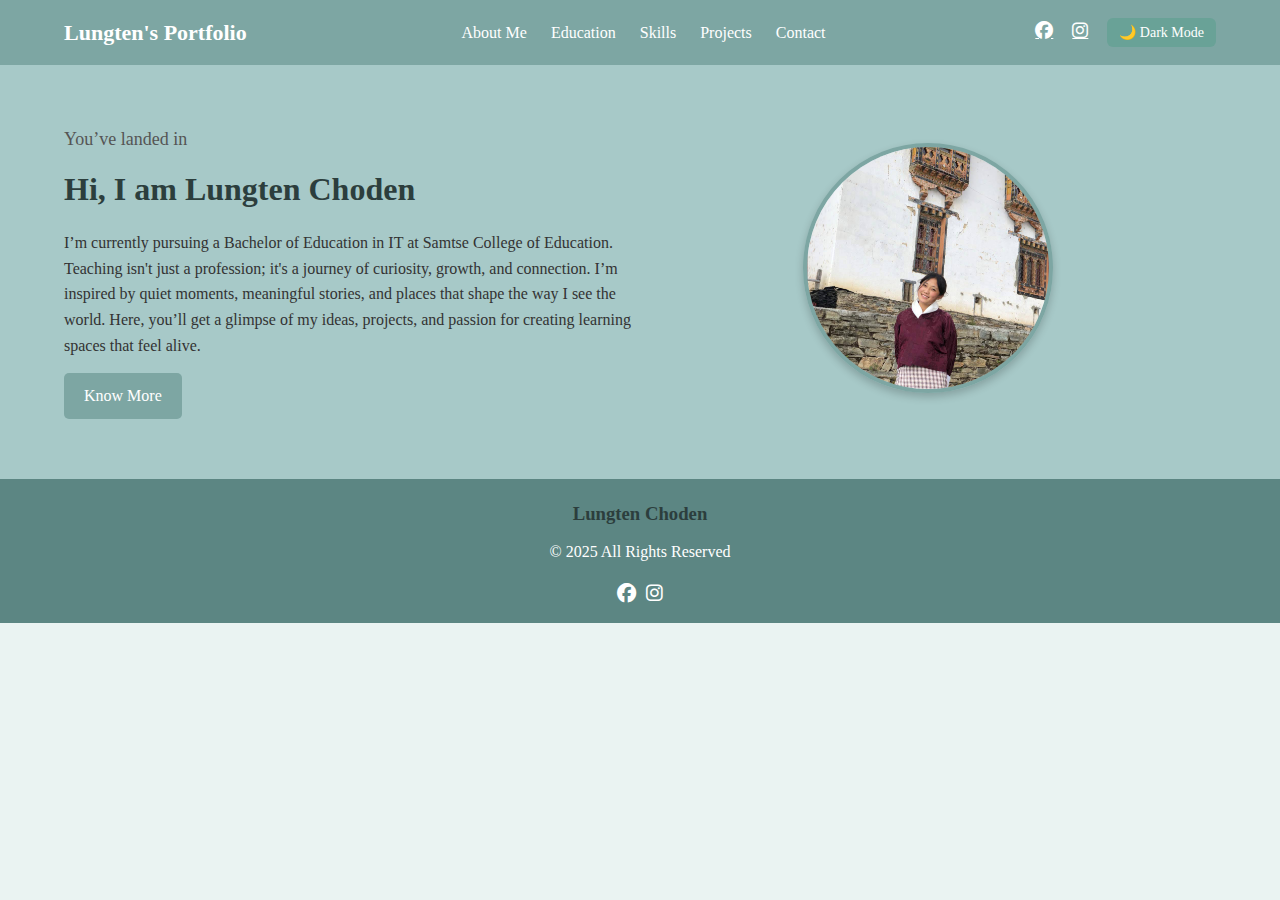
<file: index.html>
<!DOCTYPE html>
<html lang="en">
<head>
    <meta charset="UTF-8">
    <title>Home - Lungten's Portfolio</title>
    <link rel="stylesheet" href="style.css">
    <link rel="stylesheet" href="https://cdnjs.cloudflare.com/ajax/libs/font-awesome/6.4.0/css/all.min.css">
</head>
<body>

<!-- Header -->
<header> 
    <a href="index.html" class="logo"><span>Lungten's</span> Portfolio</a>
    <nav class="navbar">
        <a href="about.html">About Me</a>
        <a href="education.html">Education</a>
        <a href="skills.html">Skills</a>
        <a href="projects.html">Projects</a>
        <a href="contact.html">Contact</a>
    </nav>
    <div class="follow">
        <a href="https://www.facebook.com/share/1B4GC9kxbc/?mibextid=wwXIfr" class="fab fa-facebook"></a>
        <a href="https://www.instagram.com/bxbyl3" class="fab fa-instagram"></a>
        <button id="toggleMode" class="toggle-btn">🌙 Dark Mode</button>
    </div>
</header>

<!-- Hero / Homepage -->
<section class="AboutMe" id="home">
    <div class="content">
        <span class="hi" id="intro"></span>
        <h3>Hi, I am <span>Lungten Choden</span></h3>
        <p class="info">
            I’m currently pursuing a Bachelor of Education in IT at Samtse College of Education. Teaching isn't just a 
            profession; it's a journey of curiosity, growth, and connection. I’m inspired by quiet moments, 
            meaningful stories, and places that shape the way I see the world. Here, you’ll get a glimpse of my ideas, 
            projects, and passion for creating learning spaces that feel alive.
        </p>   
        <a href="about.html" class="btn">Know More</a>
    </div>

    <div class="image">
        <img src="lungten.jpg" alt="Picture of myself">
    </div>
</section>

<!-- Footer -->
<footer>
    <div class="footer-container">
        <h3>Lungten Choden</h3>
        <p>© 2025 All Rights Reserved</p>
        <div class="footer-right">
            <a href="https://www.facebook.com/share/1B4GC9kxbc/?mibextid=wwXIfr" class="fab fa-facebook"></a>
            <a href="https://www.instagram.com/bxbyl3" class="fab fa-instagram"></a>
        </div>
    </div>
</footer>

<script>
// Typewriter effect
const introText = "You’ve landed in something different! Fresh ideas, fearless projects, and a journey worth remembering.";
let i = 0;
const introSpan = document.getElementById("intro");

function typeWriter() {
    if (i < introText.length) {
        introSpan.innerHTML += introText.charAt(i);
        i++;
        setTimeout(typeWriter, 40);
    }
}

// On page load animations
window.addEventListener('load', () => {
    typeWriter();
    document.querySelector('.AboutMe .content').classList.add('visible');
    document.querySelector('.AboutMe .image').classList.add('visible');
});

// Dark/Light mode toggle
const toggleBtn = document.getElementById("toggleMode");
toggleBtn.addEventListener("click", () => {
    document.body.classList.toggle("dark-mode");
    if(document.body.classList.contains("dark-mode")){
        toggleBtn.textContent = "☀️ Light Mode";
    } else {
        toggleBtn.textContent = "🌙 Dark Mode";
    }
});
</script>
<script src="script.js"></script>
</body>
</html>
</file>
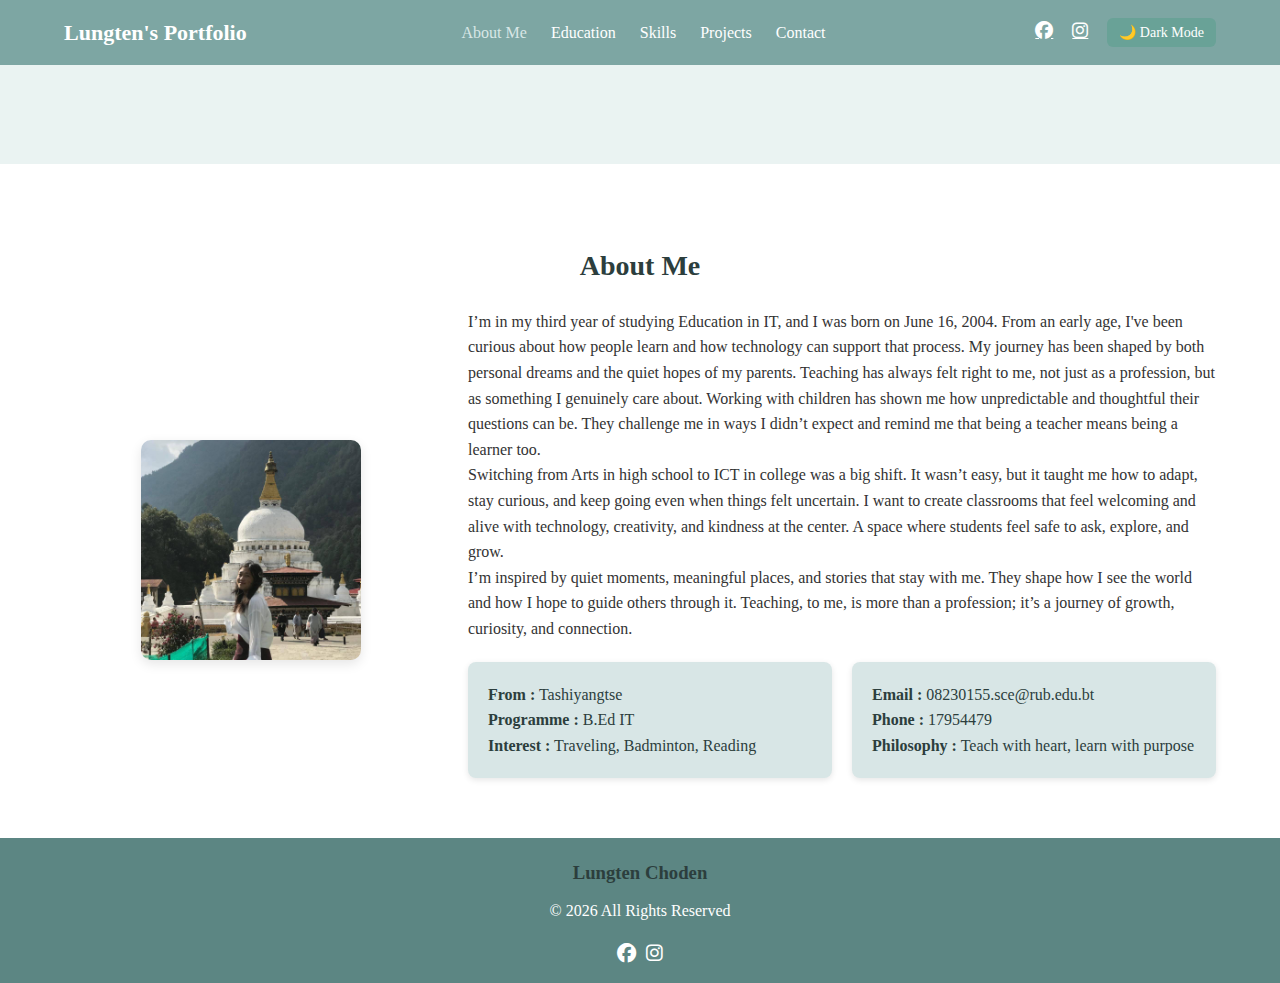
<file: about.html>
<!DOCTYPE html>
<html lang="en">
<head>
    <meta charset="UTF-8">
    <title>About Me - Lungten's Portfolio</title>
    <link rel="stylesheet" href="style.css">
    <link rel="stylesheet" href="https://cdnjs.cloudflare.com/ajax/libs/font-awesome/6.4.0/css/all.min.css">
</head>
<body>

<!-- Header -->
<header> 
    <a href="index.html" class="logo"><span>Lungten's</span> Portfolio</a>
    <nav class="navbar">
        <a href="about.html" class="active">About Me</a>
        <a href="education.html">Education</a>
        <a href="skills.html">Skills</a>
        <a href="projects.html">Projects</a>
        <a href="contact.html">Contact</a>
    </nav>
    <div class="follow">
        <a href="https://www.facebook.com/share/1B4GC9kxbc/?mibextid=wwXIfr" class="fab fa-facebook"></a>
        <a href="https://www.instagram.com/bxbyl3?igsh=MW50ZGZpbmhqNTZtag%3D%3D&utm_source=qr" class="fab fa-instagram"></a>
        <button id="toggleMode" class="toggle-btn">🌙 Dark Mode</button>
    </div>
</header>

<!-- Greeting Section -->
<div id="greeting"></div>

<!-- About Section -->
<section class="about" id="about">
    <h1 class="heading">About <span>Me</span></h1>
    <div class="row-1">
        <div class="image">
            <img src="lulu.jpg" alt="About Me">
        </div>
        <div class="content">
            <p>
                I’m in my third year of studying Education in IT, and I was born on June 16, 2004. From an early age, I've been 
                curious about how people learn and how technology can support that process. My journey has been shaped by both personal dreams
                and the quiet hopes of my parents. Teaching has always felt right to me, not just as a profession, 
                but as something I genuinely care about. Working with children has shown me how unpredictable and thoughtful 
                their questions can be. They challenge me in ways I didn’t expect and remind me that being a teacher means 
                being a learner too.
            </p>
            <p>
                Switching from Arts in high school to ICT in college was a big shift. It wasn’t easy, but it taught me how 
                to adapt, stay curious, and keep going even when things felt uncertain. I want to create classrooms that feel 
                welcoming and alive with technology, creativity, and kindness at the center. A space where students feel safe 
                to ask, explore, and grow.
            </p>
            <p>
                I’m inspired by quiet moments, meaningful places, and stories that stay with me. They shape how I see the world 
                and how I hope to guide others through it. Teaching, to me, is more than a profession; it’s a journey of growth, 
                curiosity, and connection.
            </p>

            <div class="box-container">
                <div class="box info-box">
                    <p><span>From :</span> Tashiyangtse</p>
                    <p><span>Programme :</span> B.Ed IT</p>
                    <p><span>Interest :</span> Traveling, Badminton, Reading</p>
                </div>
                <div class="box info-box">
                    <p><span>Email :</span> 08230155.sce@rub.edu.bt</p>
                    <p><span>Phone :</span> 17954479</p>
                    <p><span>Philosophy :</span> Teach with heart, learn with purpose</p>
                </div>
            </div>
        </div>
    </div>
</section>

<!-- Footer -->
<footer>
    <div class="footer-container">
        <h3>Lungten Choden</h3>
        <p>© <span id="year"></span> All Rights Reserved</p>
        <div class="footer-right">
            <a href="https://www.facebook.com/share/1B4GC9kxbc/?mibextid=wwXIfr" class="fab fa-facebook"></a>
            <a href="https://www.instagram.com/bxbyl3?igsh=MW50ZGZpbmhqNTZtag%3D%3D&utm_source=qr" class="fab fa-instagram"></a>
        </div>
    </div>
</footer>

<!-- JavaScript Enhancements -->
<script>
    // Greeting based on time
    const greeting = document.getElementById("greeting");
    const hour = new Date().getHours();
    let message = "";
    if(hour < 12){
        message = "🌞 Good Morning, Welcome to my Portfolio!";
    } else if(hour < 18){
        message = "🌤 Good Afternoon, Explore my Portfolio!";
    } else {
        message = "🌙 Good Evening, Thanks for visiting!";
    }
    greeting.textContent = message;

    // Dark/Light mode toggle
    const toggleBtn = document.getElementById("toggleMode");
    toggleBtn.addEventListener("click", function(){
        document.body.classList.toggle("dark-mode");
        if(document.body.classList.contains("dark-mode")){
            toggleBtn.textContent = "☀️ Light Mode";
        } else {
            toggleBtn.textContent = "🌙 Dark Mode";
        }
    });

    // Highlight effect on info boxes
    const infoBoxes = document.querySelectorAll(".info-box");
    infoBoxes.forEach(box => {
        box.addEventListener("mouseover", () => box.classList.add("highlight"));
        box.addEventListener("mouseout", () => box.classList.remove("highlight"));
    });

    // Dynamic footer year
    document.getElementById("year").textContent = new Date().getFullYear();
</script>
<script src="script.js"></script>
</body>
</html>
</file>
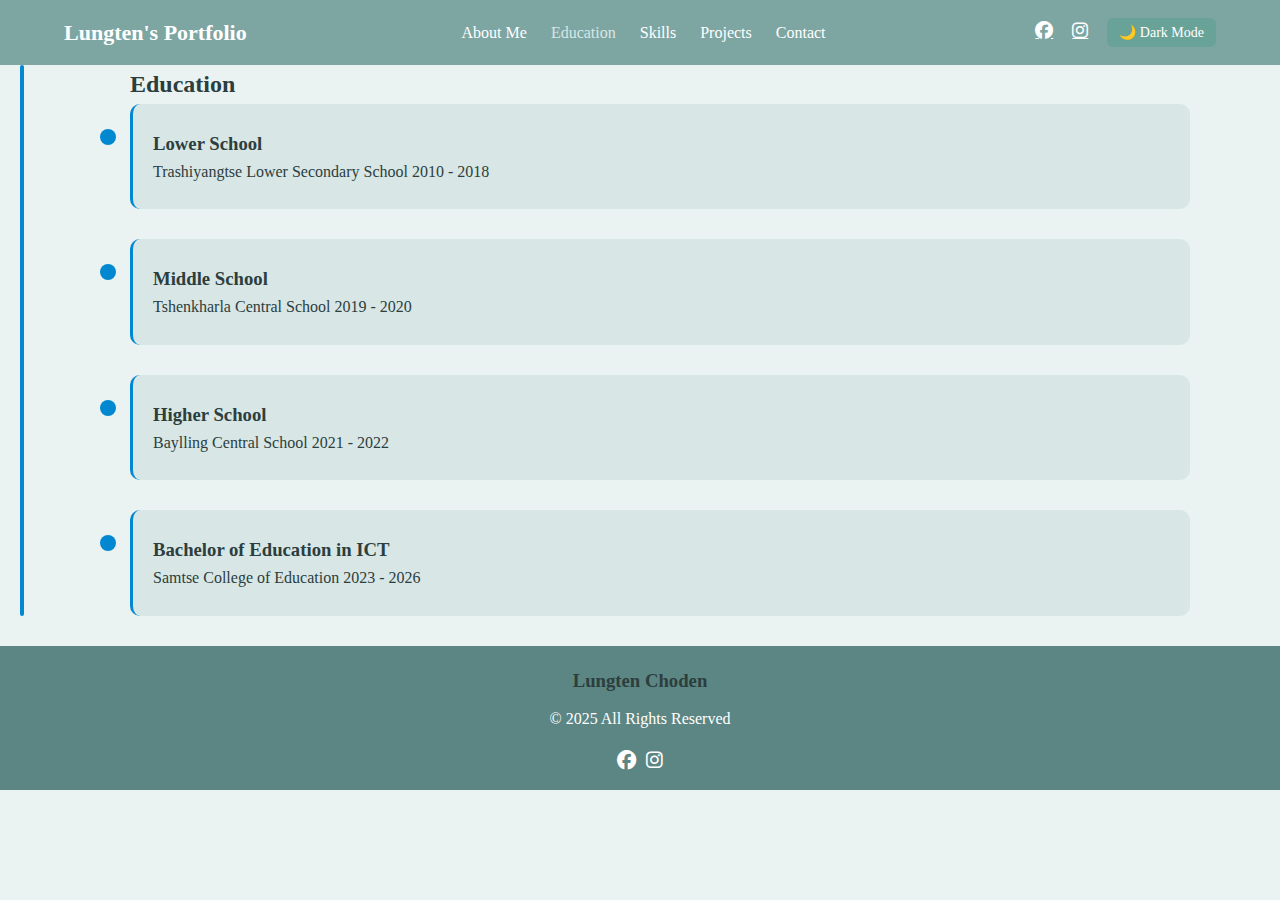
<file: education.html>
<!DOCTYPE html>
<html lang="en">
<head>
<meta charset="UTF-8">
<title>Education - Lungten's Portfolio</title>
<link rel="stylesheet" href="style.css">
<link rel="stylesheet" href="https://cdnjs.cloudflare.com/ajax/libs/font-awesome/6.4.0/css/all.min.css">
</head>
<body>

<!-- Header -->
<header> 
    <a href="index.html" class="logo"><span>Lungten's</span> Portfolio</a>
    <nav class="navbar">
        <a href="about.html">About Me</a>
        <a href="education.html" class="active">Education</a>
        <a href="skills.html">Skills</a>
        <a href="projects.html">Projects</a>
        <a href="contact.html">Contact</a>
    </nav>
    <div class="follow">
        <a href="https://www.facebook.com/share/1B4GC9kxbc/?mibextid=wwXIfr" class="fab fa-facebook"></a>
        <a href="https://www.instagram.com/bxbyl3" class="fab fa-instagram"></a>
        <button id="toggleMode" class="toggle-btn">🌙 Dark Mode</button>
    </div>
</header>

<!-- Education Section -->
<section id="education">
  <div class="container">
    <h2>Education</h2>

    <div class="education-item">
      <h3>Lower School</h3>
      <span class="institution">Trashiyangtse Lower Secondary School</span>
      <span class="duration">2010 - 2018</span>
      <p>
        I started my schooling at Trashiyangtse Primary School, which was formerly known as <strong>Trashiyangtse Lower Secondary School,</strong>
        where I studied from Pre-Primary to Class 8 between 2010 and 2018. Those early years weren’t just about learning the basics; they helped me build confidence,
        make friends, and discover how much I enjoyed being in a learning environment.
      </p>
    </div>

    <div class="education-item">
      <h3>Middle School</h3>
      <span class="institution">Tshenkharla Central School</span>
      <span class="duration">2019 - 2020</span>
      <p>
        After completing Class 8, I joined <strong>Tshenkharla Central School</strong>
        as a boarding student for Classes 9 and 10. Living on campus was a new experience that taught me
        the importance of being independent and responsible. It was a time of both 
        academic and personal growth, and by 2020, I had developed a clearer sense of direction.
      </p>
    </div>

    <div class="education-item">
      <h3>Higher School</h3>
      <span class="institution">Baylling Central School</span>
      <span class="duration">2021 - 2022</span>
      <p>
        I chose the Wet Arts stream for my higher secondary education at <strong>Baylling Central School,</strong> 
        completing Classes 11 and 12 in 2022. Including Mathematics in my subjects was a deliberate choice;
        it challenged me in ways that stretched my thinking and helped me grow beyond the boundaries of traditional arts.
        Those two years weren’t just about academics; they were a time of self-discovery, 
        quiet resilience, and learning to trust the path I was carving for myself.
      </p>
    </div>

    <div class="education-item">
      <h3>Bachelor of Education in ICT</h3>
      <span class="institution">Samtse College of Education</span>
      <span class="duration" id="current-year">2023 - Present</span>
      <p>
        I’m currently in my third year at Samtse College of Education, pursuing a 
        <strong>Bachelor of Education in Secondary ICT.</strong> This journey has allowed me to deepen my understanding 
        of both teaching and technology, blending theory with hands-on experience.
        Looking back, each stage of my education has played a role in shaping who I am
        academically, personally, and professionally. 
        It’s been a path of growth, and it continues to guide me toward the goals I’ve set for myself.
      </p>
    </div>

  </div>
</section>

<!-- Footer -->
<footer>
    <div class="footer-container">
        <h3>Lungten Choden</h3>
        <p>© 2025 All Rights Reserved</p>
        <div class="footer-right">
            <a href="https://www.facebook.com/share/1B4GC9kxbc/?mibextid=wwXIfr" class="fab fa-facebook"></a>
            <a href="https://www.instagram.com/bxbyl3" class="fab fa-instagram"></a>
        </div>
    </div>
</footer>

<script>
// Collapsible items
const educationItems = document.querySelectorAll(".education-item");
educationItems.forEach(item => {
  item.addEventListener("click", () => {
    item.classList.toggle("active");
  });
});

// Auto-update current year
const currentYearSpan = document.getElementById("current-year");
const thisYear = new Date().getFullYear();
currentYearSpan.textContent = `2023 - ${thisYear}`;

// Fade-in on scroll
const observer = new IntersectionObserver(entries => {
  entries.forEach(entry => {
    if(entry.isIntersecting){
      entry.target.classList.add('visible');
    }
  });
}, {threshold: 0.2});

educationItems.forEach(item => observer.observe(item));

// Dark mode toggle
const toggleBtn = document.getElementById("toggleMode");
toggleBtn.addEventListener("click", () => {
    document.body.classList.toggle("dark-mode");
    toggleBtn.textContent = document.body.classList.contains("dark-mode") ? "☀️ Light Mode" : "🌙 Dark Mode";
});
</script>
<script src="script.js"></script>
</body>
</html>
</file>
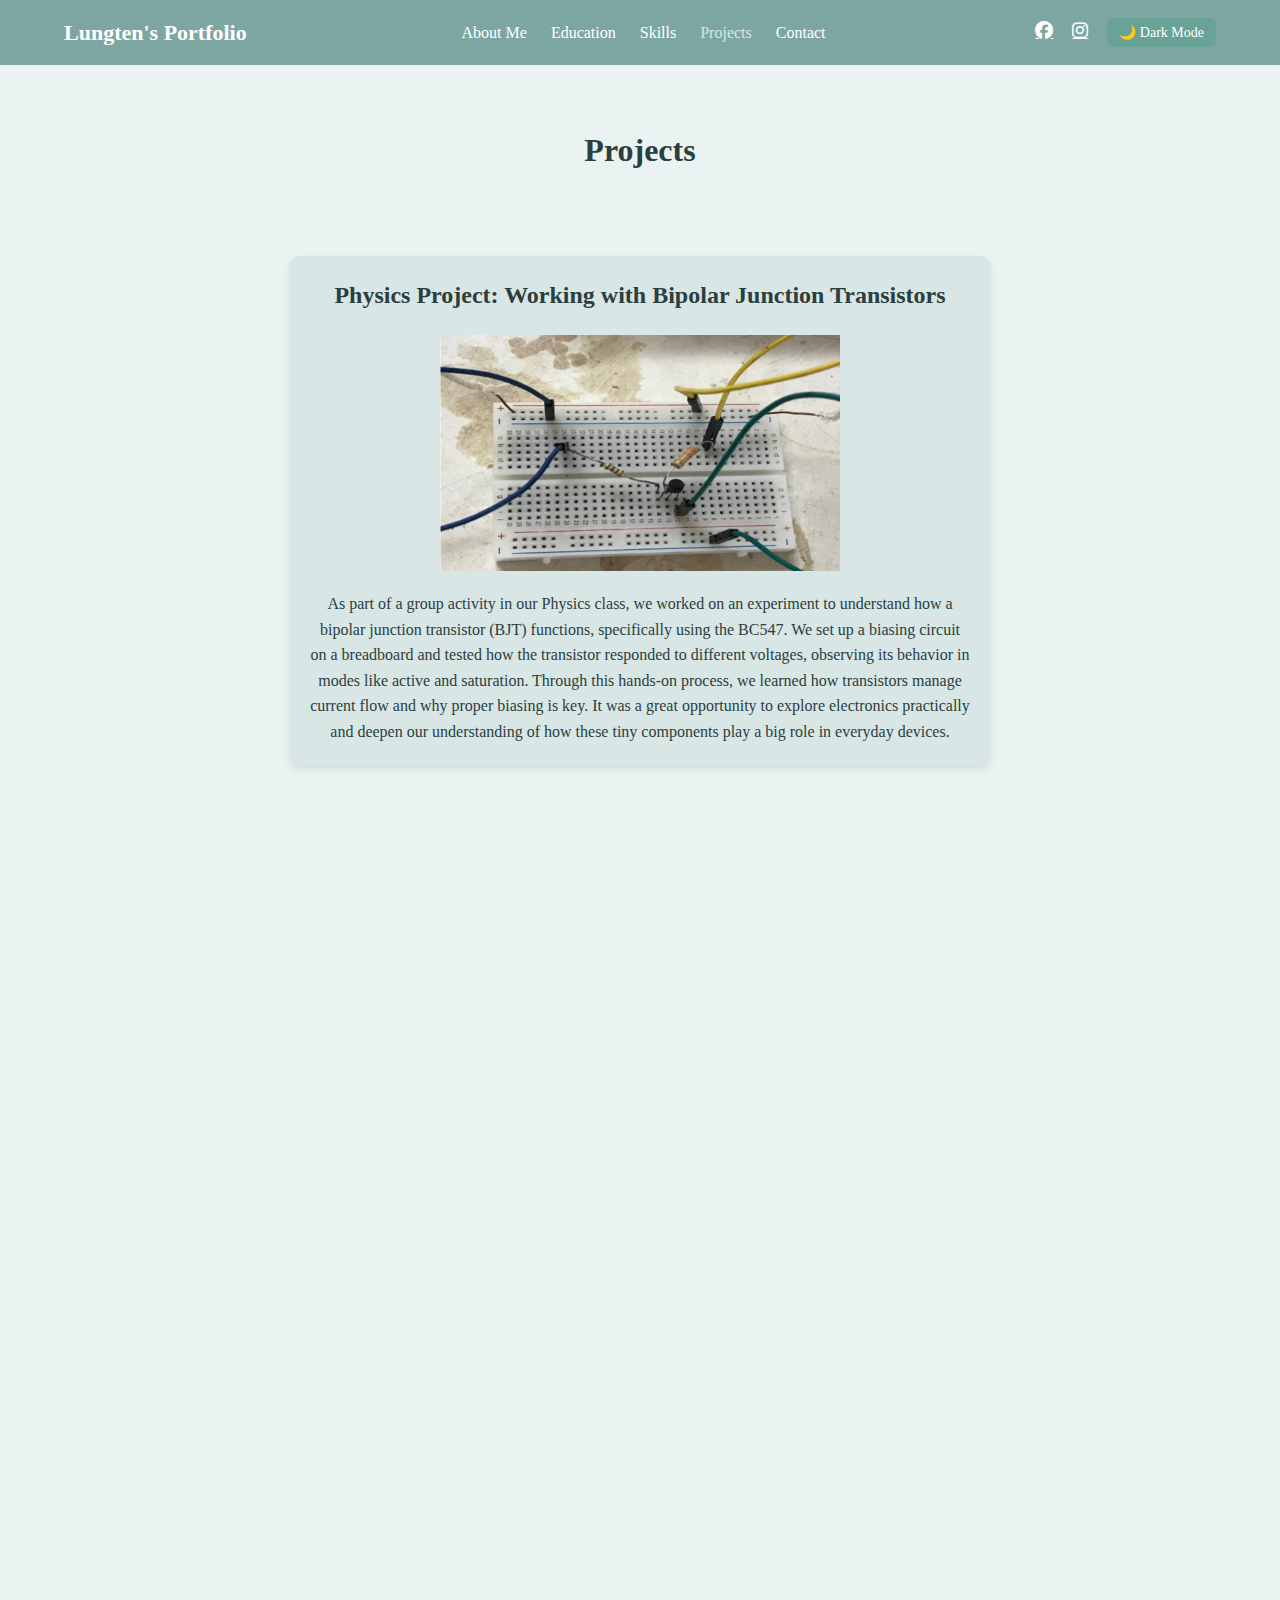
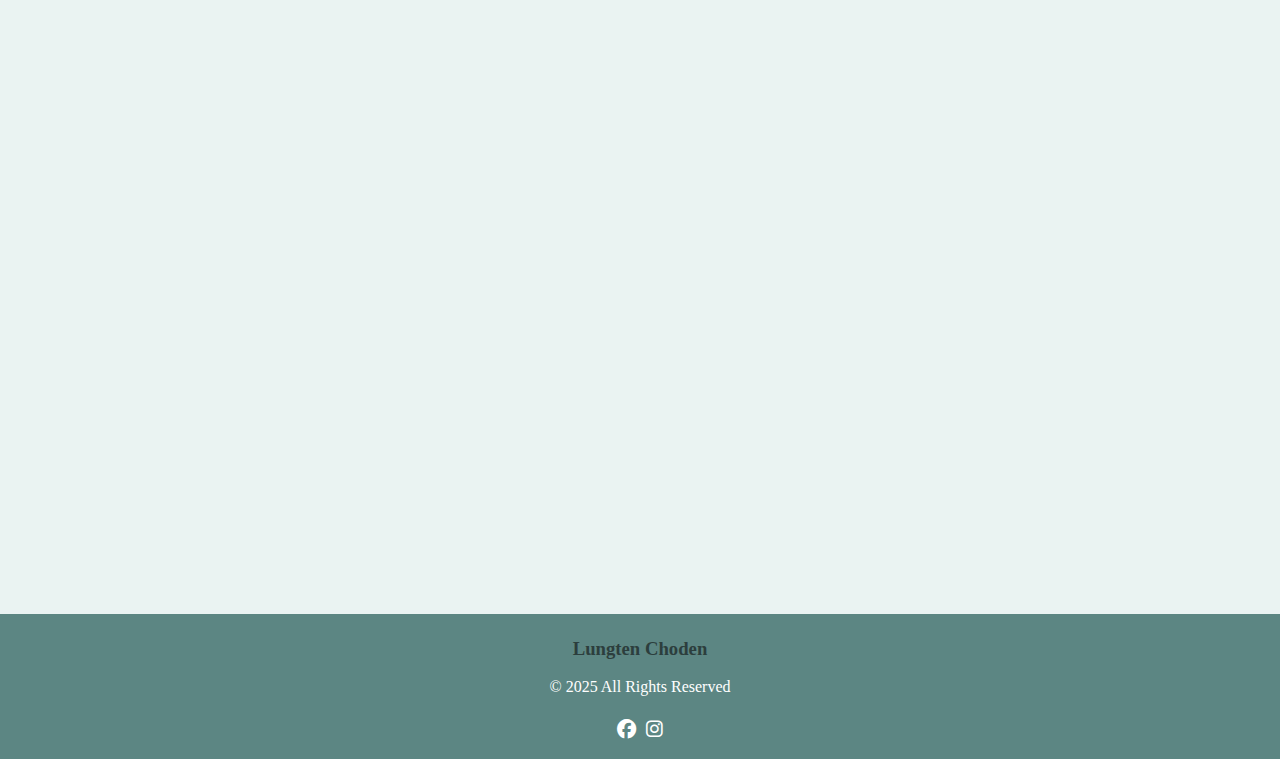
<file: projects.html>
<!DOCTYPE html>
<html lang="en">
<head>
<meta charset="UTF-8">
<title>Projects - Lungten's Portfolio</title>
<link rel="stylesheet" href="style.css">
<link rel="stylesheet" href="https://cdnjs.cloudflare.com/ajax/libs/font-awesome/6.4.0/css/all.min.css">
</head>
<body>

<header> 
    <a href="index.html" class="logo"><span>Lungten's</span> Portfolio</a>
    <nav class="navbar">
        <a href="about.html">About Me</a>
        <a href="education.html">Education</a>
        <a href="skills.html">Skills</a>
        <a href="projects.html" class="active">Projects</a>
        <a href="contact.html">Contact</a>
    </nav>
    <div class="follow">
        <a href="https://www.facebook.com/share/1B4GC9kxbc/?mibextid=wwXIfr" class="fab fa-facebook"></a>
        <a href="https://www.instagram.com/bxbyl3" class="fab fa-instagram"></a>
        <button id="toggleMode" class="toggle-btn">🌙 Dark Mode</button>
    </div>
</header>

<section id="projects">
  <div class="container">
    <h2>Projects</h2>

    <!-- Project 1 -->
    <div class="project fade-in">
      <h3>Physics Project: Working with Bipolar Junction Transistors</h3>
      <img src="bjt.jpg" alt="Picture of working BJT" class="project-img">
      <p>As part of a group activity in our Physics class, we worked on an experiment to understand how a bipolar junction transistor (BJT) functions,
        specifically using the BC547. We set up a biasing circuit on a breadboard and tested how the
        transistor responded to different voltages, observing its behavior in modes like active and saturation.
        Through this hands-on process, we learned how transistors manage current flow and why proper biasing is key.
        It was a great opportunity to explore electronics practically and deepen our understanding of how these tiny components play a big role in everyday devices.
      </p>
    </div>

    <!-- Project 2 -->
    <div class="project fade-in">
      <h3>DDD Project: Mini Project on Database Design</h3>
      <img src="erd.jpg" alt="Image of Sports Event Management System" class="project-img">
      <p>As a team, we worked on building a Sports Event Management System for the Bhutan University Sports Federation (BUSF), designed to make organizing
        inter-college sports events smoother and more efficient. We focused on features like event registration, 
        scheduling, team and participant management, and result tracking. Throughout the project, we learned 
        how to turn real-world challenges into practical solutions using technology.
        It was a great experience that helped us grow our skills in system design, collaboration, and applying digital tools to improve coordination across multiple colleges.
      </p>
    </div>

    <!-- Project 3 -->
    <div class="project fade-in">
      <h3>Future Project: Gym Management System</h3>
      <img src="gym.png" alt="Prototype" class="project-img">
      <p>We are planning to develop a digital platform for the Samtse College of Education (SCE) gym that will allow students and staff to register online, 
        track their attendance, and manage membership payments. The system will also include features for monitoring equipment usage, scheduling workout sessions, and providing important gym-related updates. 
        By digitizing these services, the platform aims to reduce manual paperwork, improve record accuracy, and save time for both users and gym staff. 
        Ultimately, the Gym Management System will ensure a more efficient, transparent, and user-friendly experience for the entire SCE community.
      </p>
    </div>

  </div>
</section>

<footer>
    <div class="footer-container">
        <h3>Lungten Choden</h3>
        <p>© 2025 All Rights Reserved</p>
        <div class="footer-right">
            <a href="https://www.facebook.com/share/1B4GC9kxbc/?mibextid=wwXIfr" class="fab fa-facebook"></a>
            <a href="https://www.instagram.com/bxbyl3" class="fab fa-instagram"></a>
        </div>
    </div>
</footer>

<script>
// Fade-in animation when scrolling projects into view
const projects = document.querySelectorAll('.fade-in');
function fadeInProjects() {
    const triggerBottom = window.innerHeight * 0.85;
    projects.forEach(project => {
        const projectTop = project.getBoundingClientRect().top;
        if(projectTop < triggerBottom){
            project.classList.add('visible');
        }
    });
}
window.addEventListener('scroll', fadeInProjects);
window.addEventListener('load', fadeInProjects);

// Dark mode toggle (footer excluded)
const toggleBtn = document.getElementById("toggleMode");
toggleBtn.addEventListener("click", () => {
    document.body.classList.toggle("dark-mode");
    if(document.body.classList.contains("dark-mode")){
        toggleBtn.textContent = "☀️ Light Mode";
    } else {
        toggleBtn.textContent = "🌙 Dark Mode";
    }
});
</script>

</body>
</html>
</file>
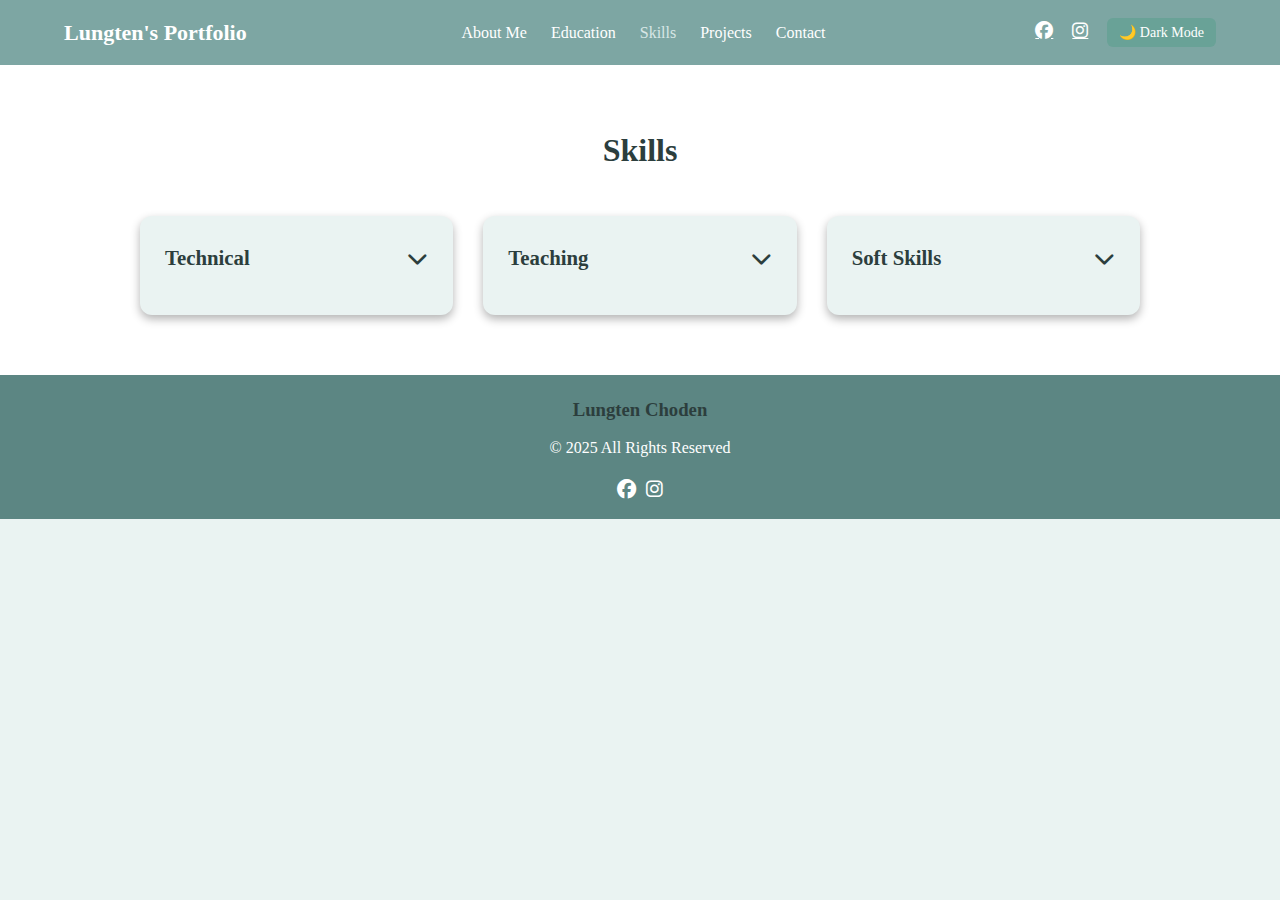
<file: skills.html>
<!DOCTYPE html>
<html lang="en">
<head>
    <meta charset="UTF-8">
    <title>Skills - Lungten's Portfolio</title>
    <link rel="stylesheet" href="style.css">
    <link rel="stylesheet" href="https://cdnjs.cloudflare.com/ajax/libs/font-awesome/6.4.0/css/all.min.css">
</head>
<body>

<header> 
    <a href="index.html" class="logo"><span>Lungten's</span> Portfolio</a>
    <nav class="navbar">
        <a href="about.html">About Me</a>
        <a href="education.html">Education</a>
        <a href="skills.html" class="active">Skills</a>
        <a href="projects.html">Projects</a>
        <a href="contact.html">Contact</a>
    </nav>
    <div class="follow">
        <a href="https://www.facebook.com/share/1B4GC9kxbc/?mibextid=wwXIfr" class="fab fa-facebook"></a>
        <a href="https://www.instagram.com/bxbyl3" class="fab fa-instagram"></a>
        <button id="toggleMode" class="toggle-btn">🌙 Dark Mode</button>
    </div>
</header>

<section id="skills">
  <div class="container">
    <h2>Skills</h2>
    <div class="skills-container">
      
      <div class="skill-category">
        <h3>Technical <i class="fas fa-chevron-down"></i></h3>
        <ul>
          <li>HTML5, CSS3 & JavaScript</li>
          <li>Python Programming</li>
          <li>SQL & Database Management</li>
          <li>Responsive Web Design</li>
          <li>Educational Technology Tools</li>
          <li>Learning Management Systems (LMS)</li>
        </ul>
      </div>

      <div class="skill-category">
        <h3>Teaching <i class="fas fa-chevron-down"></i></h3>
        <ul>
          <li>Curriculum Design & Development</li>
          <li>Instructional Strategies</li>
          <li>Classroom & Behavior Management</li>
          <li>Student Assessment & Evaluation</li>
          <li>Differentiated Learning Approaches</li>
          <li>Technology-Enhanced Teaching</li>
        </ul>
      </div>

      <div class="skill-category">
        <h3>Soft Skills <i class="fas fa-chevron-down"></i></h3>
        <ul>
          <li>Effective Communication & Public Speaking</li>
          <li>Team Collaboration</li>
          <li>Problem Solving & Creativity</li>
          <li>Critical & Analytical Thinking</li>
          <li>Adaptability & Flexibility</li>
          <li>Time Management & Lifelong Learning</li>
        </ul>
      </div>

    </div>
  </div>
</section>

<footer>
    <div class="footer-container">
        <h3>Lungten Choden</h3>
        <p>© 2025 All Rights Reserved</p>
        <div class="footer-right">
            <a href="https://www.facebook.com/share/1B4GC9kxbc/?mibextid=wwXIfr" class="fab fa-facebook"></a>
            <a href="https://www.instagram.com/bxbyl3" class="fab fa-instagram"></a>
        </div>
    </div>
</footer>

<script>
  // ================= Fade-in for skill categories =================
  const skillCategories = document.querySelectorAll('.skill-category');

  function fadeInSkills() {
      const triggerBottom = window.innerHeight * 0.85;
      skillCategories.forEach(cat => {
          const catTop = cat.getBoundingClientRect().top;
          if (catTop < triggerBottom) {
              cat.classList.add('visible');
          }
      });
  }

  window.addEventListener('scroll', fadeInSkills);
  window.addEventListener('load', fadeInSkills);

  // ================= Accordion functionality =================
  skillCategories.forEach(cat => {
      const header = cat.querySelector('h3');
      header.addEventListener('click', () => {
          cat.classList.toggle('active');
          const icon = header.querySelector('i');
          icon.classList.toggle('fa-chevron-down');
          icon.classList.toggle('fa-chevron-up');
      });
  });

  // ================= Dark mode toggle =================
  const toggleBtn = document.getElementById("toggleMode");
  toggleBtn.addEventListener("click", () => {
      document.body.classList.toggle("dark-mode");
      if(document.body.classList.contains("dark-mode")){
          toggleBtn.textContent = "☀️ Light Mode";
      } else {
          toggleBtn.textContent = "🌙 Dark Mode";
      }
  });
</script>

</body>
</html>
</file>
<file: style.css>
/* ================= Reset ================= */
* {
    margin: 0;
    padding: 0;
    box-sizing: border-box;
    font-family: "Times New Roman", Arial, sans-serif;
}

/* ================= Global ================= */
body {
    line-height: 1.6;
    background: #eaf3f2;
    color: #333;
    transition: background 0.3s, color 0.3s;
}

h1, h2, h3 {
    font-weight: 600;
    color: #2c3e3d;
}

/* ================= Greeting Section ================= */
#greeting {
    text-align: center;
    padding: 15px 10px;
    font-size: 18px;
    font-weight: bold;
    background: #d8e6e6;
    color: #2c3e3d;
    border-radius: 8px;
    margin: 20px auto;
    max-width: 600px;
    transition: background 0.3s, color 0.3s, opacity 0.5s, transform 0.5s;
    opacity: 0;
    transform: translateY(-20px);
    animation: fadeInGreeting 1s forwards;
}

@keyframes fadeInGreeting {
    to {
        opacity: 1;
        transform: translateY(0);
    }
}

/* ================= Header ================= */
header {
    background: #7da6a3;
    color: #fff;
    padding: 15px 5%;
    display: flex;
    justify-content: space-between;
    align-items: center;
    position: sticky;
    top: 0;
    z-index: 1000;
    transition: background 0.3s, color 0.3s;
}

header .logo {
    font-size: 22px;
    font-weight: bold;
    color: #fff;
    text-decoration: none;
}

.navbar a {
    color: #fff;
    text-decoration: none;
    margin-left: 20px;
    transition: color 0.3s;
}

.navbar a:hover,
.navbar a.active {
    color: #d8e6e6;
}

.follow a {
    color: #fff;
    margin-left: 15px;
    font-size: 18px;
    transition: 0.3s;
}

.follow a:hover {
    color: #e0f0ef;
}

/* ================= Container ================= */
.container {
    max-width: 1100px;
    margin: 0 auto;
    padding: 0 20px;
}

/* ================= About Me Section ================= */
.AboutMe {
    display: flex;
    justify-content: space-between;
    align-items: center;
    padding: 60px 5%;
    background: #a7c9c8;
    flex-wrap: wrap;
    color: #333;
    transition: background 0.3s, color 0.3s;
}

.AboutMe .content {
    flex: 1;
    min-width: 280px;
    opacity: 0;
    transform: translateY(20px);
    transition: all 1s ease;
}

.AboutMe .content.visible {
    opacity: 1;
    transform: translateY(0);
}

.AboutMe .image {
    flex: 1;
    min-width: 250px;
    text-align: center;
    opacity: 0;
    transform: translateY(20px);
    transition: all 1s ease;
}

.AboutMe .image.visible {
    opacity: 1;
    transform: translateY(0);
}

.AboutMe .content .hi {
    font-size: 18px;
    color: #444;
}

.AboutMe h3 {
    font-size: 32px;
    margin: 10px 0;
}

.AboutMe h3 span {
    color: #2c3e3d;
}

.AboutMe .info {
    margin: 15px 0;
    font-size: 16px;
}

.AboutMe .btn,
.btn {
    display: inline-block;
    padding: 10px 20px;
    background: #7da6a3;
    color: #fff;
    text-decoration: none;
    border-radius: 5px;
    transition: 0.3s;
}

.AboutMe .btn:hover,
.btn:hover {
    background: #5c8683;
    transform: translateY(-3px);
}

.AboutMe .image img {
    width: 250px;
    height: 250px;
    border-radius: 50%;
    object-fit: cover;
    border: 4px solid #7da6a3;
    box-shadow: 0 4px 8px rgba(0,0,0,0.2);
}

/* Typewriter effect */
#intro {
    display: inline-block;
    font-size: 18px;
    color: #555;
    min-height: 24px;
}

/* ================= Section Headings ================= */
.heading {
    text-align: center;
    font-size: 28px;
    margin: 40px 0 20px;
    color: #2c3e3d;
}

.heading span {
    color: #2c3e3d;
}

/* ================= About Section ================= */
.about {
    padding: 40px 5%;
    background: #ffffff;
    color: #333;
}

.row-1 {
    display: flex;
    flex-wrap: wrap;
    align-items: center;
    gap: 30px;
}

.about .image {
    flex: 1;
    min-width: 250px;
    text-align: center;
}

.about .image img {
    width: 220px;
    border-radius: 10px;
    box-shadow: 0 4px 12px rgba(0,0,0,0.1);
}

.about .content {
    flex: 2;
    min-width: 280px;
}

.about .box-container {
    display: flex;
    flex-wrap: wrap;
    margin: 20px 0;
    gap: 20px;
}

.about .box {
    background: #d8e6e6;
    padding: 20px;
    border-radius: 8px;
    flex: 1;
    color: #2c3e3d;
    box-shadow: 0 2px 6px rgba(0,0,0,0.1);
    transition: background 0.3s, color 0.3s;
}

.about .btn {
    display: inline-block;
    padding: 10px 20px;
    margin-top: 15px;
    background: #7da6a3;
    color: #fff;
    text-decoration: none;
    border-radius: 5px;
    transition: 0.3s;
}

.about .btn:hover {
    background: #5c8683;
}

.box p span {
    font-weight: bold;
    color: #2c3e3d;
}

/* ================= Education Section ================= */
#education {
    position: relative;
    padding-left: 40px;
    transition: background 0.3s, color 0.3s;
}

#education::before {
    content: '';
    position: absolute;
    left: 20px;
    top: 0;
    bottom: 0;
    width: 4px;
    background: #0288d1;
    border-radius: 2px;
    transition: background 0.3s;
}

.education-item {
    background: #d8e6e6;
    padding: 25px 20px;
    margin-bottom: 30px;
    border-radius: 10px;
    position: relative;
    opacity: 0;
    transform: translateY(30px);
    transition: all 0.8s ease, background 0.3s, color 0.3s;
    cursor: pointer;
    border-left: 3px solid #0288d1;
    color: #2c3e3d;
}

.education-item.visible {
    opacity: 1;
    transform: translateY(0);
}

.education-item::before {
    content: '';
    position: absolute;
    left: -33px;
    top: 25px;
    width: 16px;
    height: 16px;
    background: #0288d1;
    border-radius: 50%;
    transition: background 0.3s;
}

.education-item:hover {
    transform: translateY(-5px);
    box-shadow: 0 8px 20px rgba(0,0,0,0.2);
}

.education-item h3,
.institution,
.duration,
.education-item p {
    color: #2c3e3d;
    transition: color 0.3s;
}

.education-item p {
    display: none;
    margin-top: 10px;
    line-height: 1.6;
    opacity: 0;
    transform: translateY(10px);
    transition: all 0.6s ease;
}

.education-item.active p {
    display: block;
    opacity: 1;
    transform: translateY(0);
}

/* ================= Skills Section ================= */
#skills {
    padding: 60px 20px;
    background: #ffffff;
    text-align: center;
    color: #333;
}

#skills h2 {
    font-size: 2rem;
    margin-bottom: 40px;
    color: #2c3e3d;
}

.skills-container {
    display: grid;
    grid-template-columns: repeat(auto-fit, minmax(280px, 1fr));
    gap: 30px;
    max-width: 1000px;
    margin: 0 auto;
}

.skill-category {
    background: #eaf3f2;
    padding: 25px;
    border-radius: 12px;
    box-shadow: 0 4px 10px rgba(0,0,0,0.3);
    transition: transform 0.3s ease, box-shadow 0.3s ease, background 0.3s, color 0.3s;
    color: #2c3e3d;
    cursor: pointer;
    overflow: hidden;
    opacity: 0;
    transform: translateY(20px);
}

.skill-category.visible {
    opacity: 1;
    transform: translateY(0);
}

.skill-category:hover {
    transform: translateY(-5px);
    box-shadow: 0 6px 15px rgba(0,0,0,0.5);
}

.skill-category h3 {
    font-size: 1.3rem;
    margin-bottom: 15px;
    color: #2c3e3d;
    display: flex;
    justify-content: space-between;
    align-items: center;
}

.skill-category ul {
    list-style: disc;
    margin: 0;
    padding: 0 20px 15px 40px;
    display: none;
    text-align: left;
}

.skill-category ul li {
    padding: 5px 0;
    font-size: 0.95rem;
    color: #333;
}

.skill-category.active ul {
    display: block;
}

/* ================= Projects Section ================= */
#projects {
    padding: 60px 5%;
}

#projects h2 {
    text-align: center;
    font-size: 2rem;
    margin-bottom: 40px;
    color: #2c3e3d;
}

#projects .container {
    display: flex;
    flex-direction: column;
    align-items: center;
    gap: 40px;
}

.project {
    opacity: 0;
    transform: translateY(30px);
    transition: all 0.8s ease;
    max-width: 700px;
    width: 90%;
    text-align: center;
    padding: 20px;
    background-color: #d8e6e6;
    border-radius: 10px;
    box-shadow: 0 4px 8px rgba(0,0,0,0.1);
    margin-bottom: 40px;
}

.project.visible {
    opacity: 1;
    transform: translateY(0);
}

.project h3 {
    margin-bottom: 15px;
    font-size: 1.5rem;
    color: #2c3e3d;
}

.project p {
    color: #2c3e3d;
    line-height: 1.6;
    font-size: 1rem;
}

.project-img {
    width: 100%;
    max-width: 400px;
    height: auto;
    margin: 20px auto;
    display: block;
    border-radius: 0;
    transition: transform 0.3s ease, box-shadow 0.3s ease;
}

.project-img:hover {
    transform: scale(1.05);
    box-shadow: 0 10px 25px rgba(0,0,0,0.15);
}

/* Dark mode for projects */
.dark-mode #projects .project {
    background-color: #558a7a;
    color: #fff;
    box-shadow: 0 4px 10px rgba(0,0,0,0.2);
}

.dark-mode #projects .project h3,
.dark-mode #projects .project p {
    color: #fff;
}

.dark-mode #projects .project-img {
    border: 2px solid #69A297;
}

/* ================= Contact Section ================= */
#contact {
    background: #7da6a3;
    color: #fff;
    padding: 30px 5%;
    transition: background 0.3s, color 0.3s;
}

#contact h2 {
    text-align: center;
    font-size: 1.5rem;
    margin: 10px 0 20px 0;
    color: #fff;
}

.contact-container {
    display: grid;
    grid-template-columns: repeat(auto-fit, minmax(300px, 1fr));
    gap: 4rem;
    align-items: start;
    transition: background 0.3s, color 0.3s;
}

.contact-info p {
    color: #f0f8f8;
}

.contact-details div {
    display: flex;
    align-items: center;
    margin: 10px 0;
}

.contact-details i {
    margin-right: 10px;
}

#contact-form {
    background: rgba(255,255,255,0.1);
    padding: 25px;
    border-radius: 12px;
    display: flex;
    flex-direction: column;
    gap: 20px;
    box-shadow: 0 8px 20px rgba(0,0,0,0.2);
    transition: transform 0.3s ease, box-shadow 0.3s ease, background 0.3s, color 0.3s;
}

#contact-form:hover {
    transform: translateY(-3px);
    box-shadow: 0 8px 25px rgba(0,0,0,0.3);
}

#contact-form .form-group input,
#contact-form .form-group textarea {
    width: 100%;
    padding: 12px 15px;
    border-radius: 8px;
    border: none;
    outline: none;
    font-size: 1rem;
    resize: none;
    color: #333;
    background-color: #fff;
}

#contact-form .form-group input::placeholder,
#contact-form .form-group textarea::placeholder {
    color: #666;
}

#contact-form .form-group input:focus,
#contact-form .form-group textarea:focus {
    transform: scale(1.02);
    box-shadow: 0 0 12px rgba(255,255,255,0.6);
}

#contact-form button {
    padding: 12px 20px;
    background: #2c3e3d;
    color: #fff;
    border: none;
    border-radius: 8px;
    cursor: pointer;
    font-size: 1rem;
    transition: transform 0.3s ease, background 0.3s ease;
}

#contact-form button:hover {
    transform: scale(1.05);
    background: #1b2928;
}

/* ================= Fade-in Animation ================= */
.fade-in {
    opacity: 0;
    transform: translateY(30px);
    transition: all 0.8s ease;
}

.fade-in.visible {
    opacity: 1;
    transform: translateY(0);
}

/* ================= Footer ================= */
footer {
    background-color: #5c8683;
    color: #fff;
    padding: 20px 50px;
    text-align: center;
    transition: background 0.3s, color 0.3s;
}

.footer-container {
    display: flex;
    flex-direction: column;
    align-items: center;
    gap: 10px;
}

.footer-right {
    margin-top: 10px;
    display: flex;
    gap: 10px;
}

.footer-right a {
    color: #fff;
    font-size: 1.2rem;
    text-decoration: none;
    transition: 0.3s;
}

.footer-right a:hover {
    color: #d8e6e6;
}

/* ================= Dark Mode ================= */
.dark-mode {
    background-color: #69A297;
    color: #f1f1f1;
}

.dark-mode header,
.dark-mode footer {
    background-color: #558a7a;
}

.dark-mode .AboutMe,
.dark-mode .about,
.dark-mode .skills-container,
.dark-mode .project,
.dark-mode .contact-container,
.dark-mode .education-item,
.dark-mode .box,
.dark-mode .info-box {
    background-color: rgba(105, 162, 151, 0.85);
    color: #f1f1f1;
}

.dark-mode .education-item h3,
.dark-mode .education-item .institution,
.dark-mode .education-item .duration,
.dark-mode .education-item p {
    color: #f1f1f1;
}

.dark-mode .btn {
    background-color: #558a7a;
    color: #fff;
}

.dark-mode .btn:hover {
    background-color: #44665d;
}

.dark-mode .navbar a,
.dark-mode .follow a,
.dark-mode .toggle-btn {
    color: #fff;
}

.dark-mode #contact-form input,
.dark-mode #contact-form textarea {
    background-color: rgba(255, 255, 255, 0.2);
    color: #f1f1f1;
}

.dark-mode #contact-form button {
    background-color: #558a7a;
    color: #fff;
}

.dark-mode #contact-form button:hover {
    background-color: #44665d;
}

/* ================= Dark/Light Mode Toggle Button ================= */
.toggle-btn {
    cursor: pointer;
    padding: 6px 12px;
    border-radius: 6px;
    border: none;
    background: #69A297;
    color: white;
    font-size: 14px;
    margin-left: 15px;
    transition: background 0.3s, transform 0.3s;
}

.toggle-btn:hover {
    background: #558a7a;
    transform: scale(1.05);
}

/* ================= Responsive ================= */
@media (max-width: 768px){
    .row-1 {
        flex-direction: column;
    }
    .navbar {
        display: none;
    }
    #projects .project-img {
        max-width: 100%;
    }
}

@media (max-width: 600px) {
    .AboutMe {
        flex-direction: column;
        text-align: center;
    }
    .row-1, .edu, .exp {
        flex-direction: column;
    }
    #education {
        padding-left: 20px;
    }
    .education-item::before {
        left: -25px;
    }
}

@media (max-width: 480px){
    #projects h2 {
        font-size: 1.5rem;
    }
    .project h3 {
        font-size: 1.2rem;
    }
}
</file>
